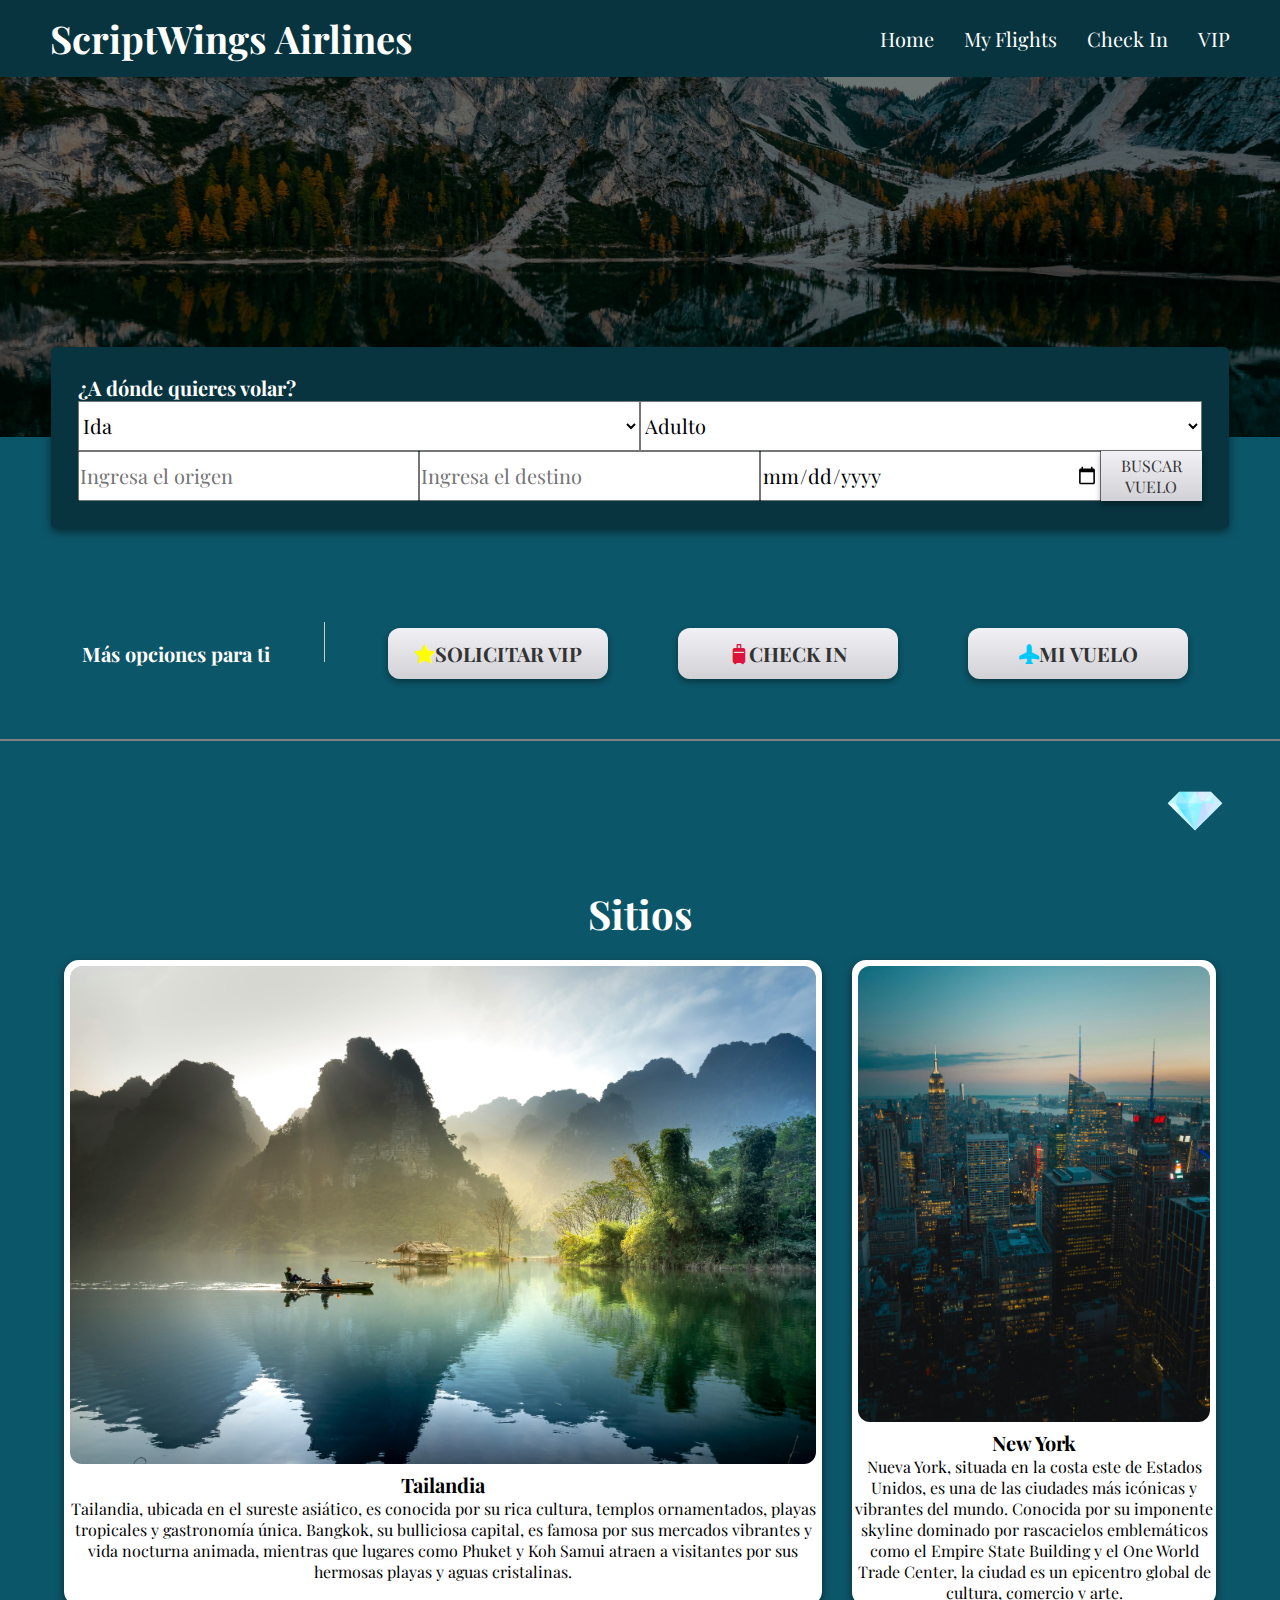
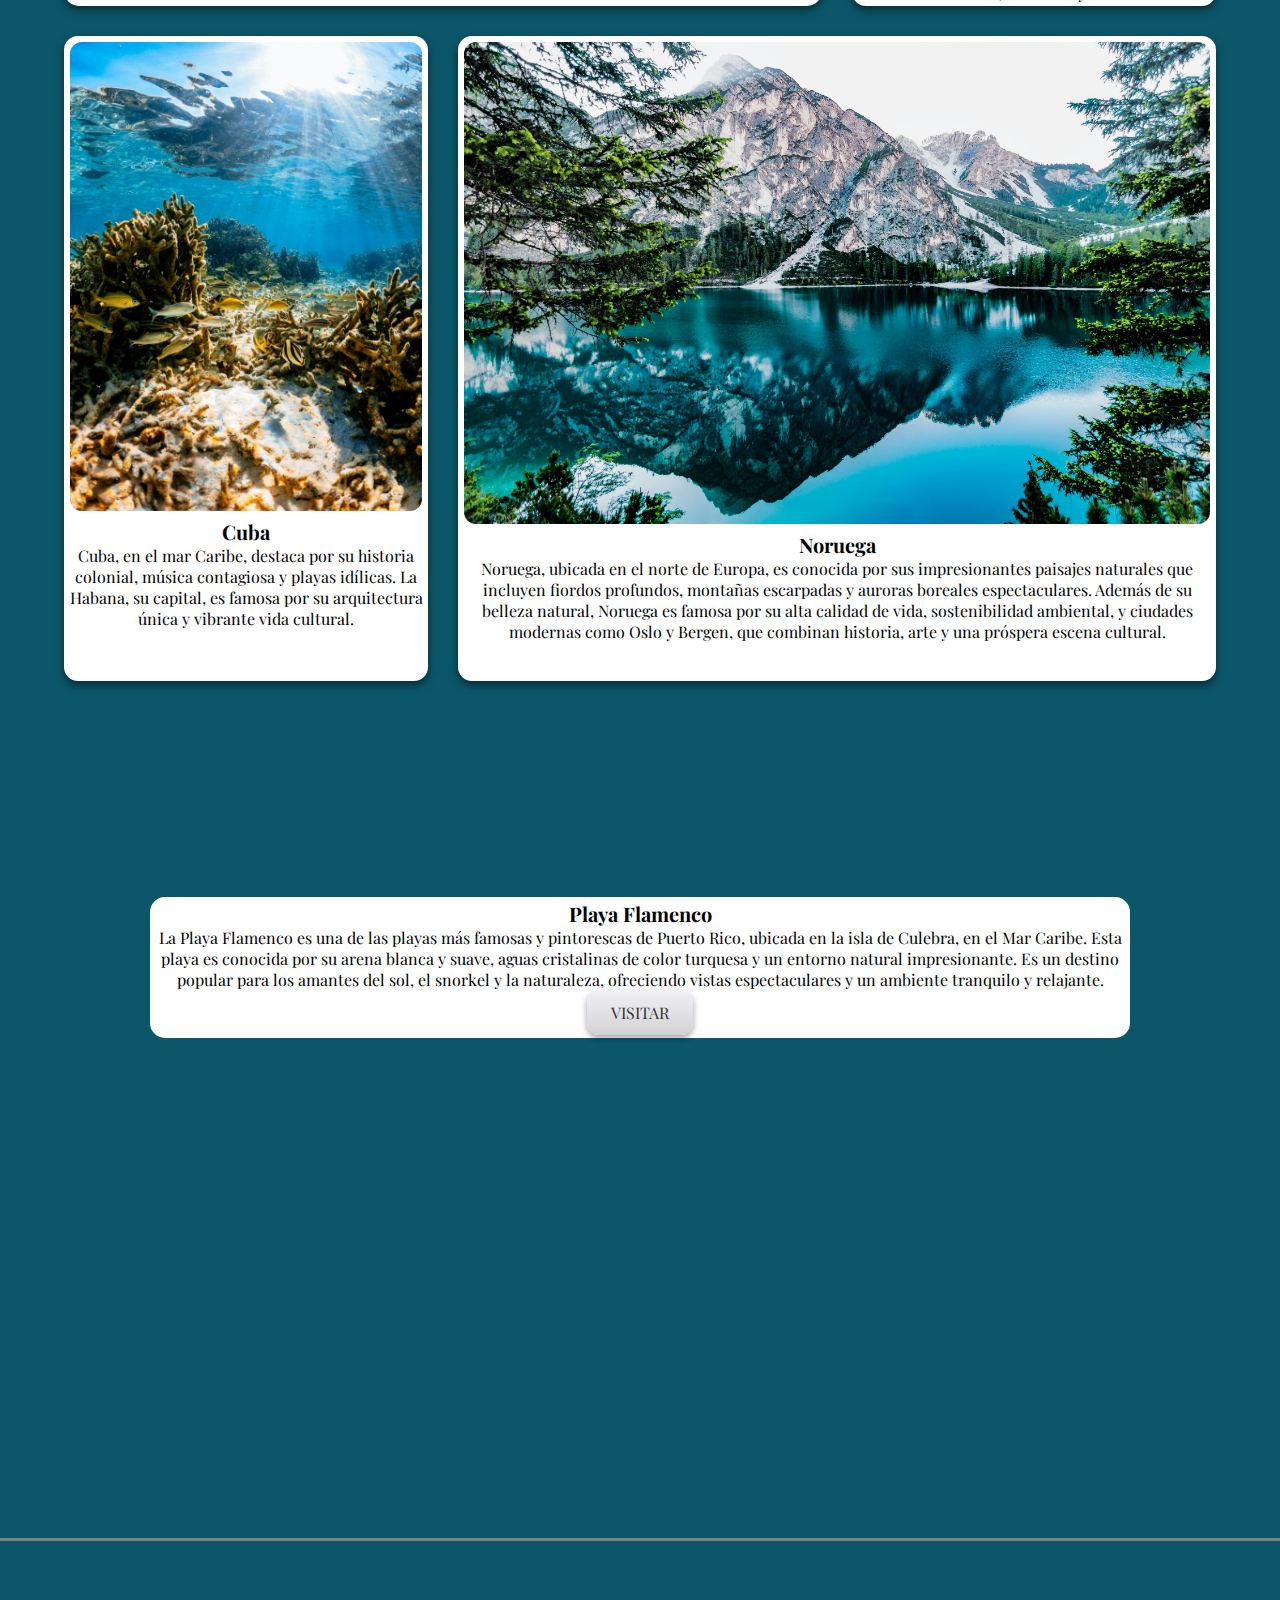
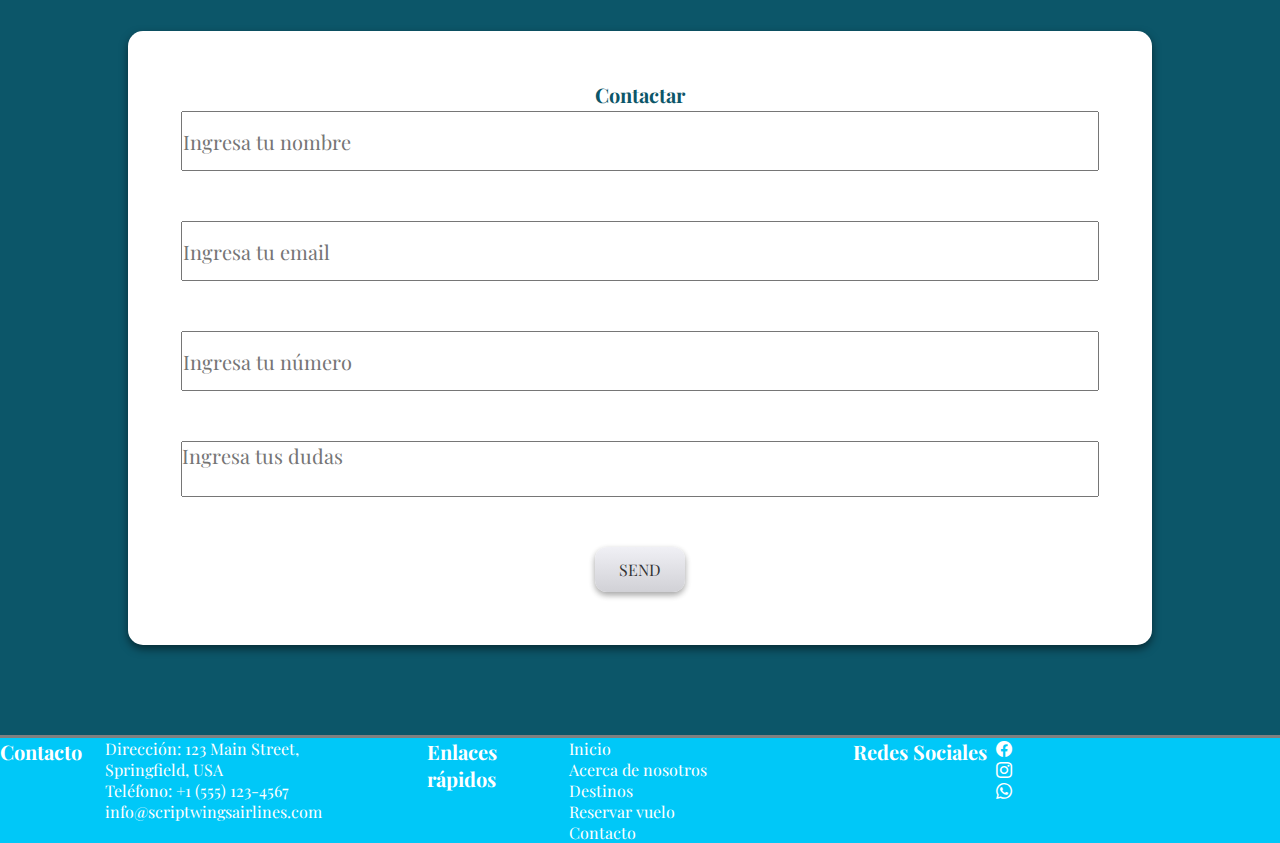
<file: index.html>
<!DOCTYPE html>
<html lang="en">
<head>
    <meta charset="UTF-8">
    <meta name="viewport" content="width=device-width, initial-scale=1.0">
    <title>ScriptWings Airlines</title>
    <meta name="description" content="ScriptWings Airlines ofrece vuelos de alta calidad a destinos internacionales. Reserva tu vuelo y disfruta de un servicio excepcional.">
    <meta name="keywords" content="ScriptWings Airlines, vuelos, viajes, destinos, aerolínea, servicio VIP, check-in">
    <meta name="author" content="ScriptWings Airlines">
    <link rel="preconnect" href="https://fonts.googleapis.com">
    <link rel="preconnect" href="https://fonts.gstatic.com" crossorigin>
    <link href="https://fonts.googleapis.com/css2?family=Merriweather:ital,wght@0,300;0,400;0,700;0,900;1,300;1,400;1,700;1,900&family=Playfair+Display:ital,wght@0,400..900;1,400..900&display=swap" rel="stylesheet">
    <link rel="stylesheet" href="./style/style-scss.css">
    <link rel="stylesheet" href="https://cdn.jsdelivr.net/npm/bootstrap-icons@1.11.3/font/bootstrap-icons.min.css">
</head>
<!--Header-->
<body>
    <header>
        <nav class="nav">
            <h1 class="nav-h1">
                <a href="index.html">ScriptWings Airlines</a>
            </h1>
            <ul class="nav-list">
                <li class="nav-item"><a class="nav-link" href="index.html">Home</a></li>
                <li class="nav-item"><a class="nav-link" href="pages/myflight.html">My Flights</a></li>
                <li class="nav-item"><a class="nav-link" href="pages/checkin.html">Check In</a></li>
                <li class="nav-item"><a class="nav-link" href="pages/vip.html">VIP</a></li>
            </ul>
        </nav>
    </header>
    <main>
        <div class="box-vip">
            <a href="./pages/vip.html">
                <img src="./img/diamond img.gif" alt="Imagen de diamante representando servicio VIP">
            </a>
        </div>
        <!--Section Publicidad-->
        <section class="publicidad">
            <div class="publicidad-div">
            </div>
        </section>
        <!--Section Search-->
        <section class="section-search">
            <div class="search">
            <h2>¿A dónde quieres volar?</h2>
            <div class="search-1">
                <div>
                    <select  id="targetSection" class="ida">
                        <option value="1">Ida</option>
                        <option value="2">Ida y vuelta</option>
                        <option value="3">Multi-Ciudad</option>
                    </select>
                </div>
                <div>
                    <select class="vuelta">
                        <option value="4">Adulto</option>
                        <option value="5">Niño</option>
                        <option value="6">Infante</option>
                    </select>
                </div>
                
            </div>
            <div class="search-2">
                <input type="text" name="From" id="From" placeholder="Ingresa el origen">
                <input type="text" name="To" id="To" placeholder="Ingresa el destino">
                <input type="date" name="fecha" id="fecha" placeholder="Ingresa la fecha">
                <button style="background-color: rgb(6, 92, 161); border-radius: initial;">Buscar Vuelo </button>
            </div>
        </div>
        <div class="search-box">
            <div>
                <h4>
                    Más opciones para ti
                </h4>
            </div>
            <div>
                <hr class="search-box-item">
            </div>
            <div>
                <a href="./pages/vip.html"><button><i class="bi bi-star-fill"></i><h5>Solicitar VIP</h5></button></a>
            </div>
            <div>
                <a href="./pages/checkin.html"><button><i class="bi bi-suitcase2-fill"></i><h5>Check In</h5></button></a>
            </div>
            <div>
                <a href="./pages/myflight.html"><button><i class="bi bi-airplane-fill"></i><h5>Mi vuelo</h5></button></a>
            </div>
        </div>
        </section>
        <!--Sección publicidad 1-->
        <section class="sitios">
            <h2 class="mover-h2">Sitios</h2>
            <div  class="sitios-div">
            <div class="first-item">
                <img src="img/pppppp.jpg" alt="Imagen de Tailandia con sus templos y playas tropicales">
                <h3>Tailandia</h3>
                <p>Tailandia, ubicada en el sureste asiático, es conocida por su rica cultura, templos ornamentados, playas tropicales y gastronomía única. Bangkok, su bulliciosa capital, es famosa por sus mercados vibrantes y vida nocturna animada, mientras que lugares como Phuket y Koh Samui atraen a visitantes por sus hermosas playas y aguas cristalinas.</p>
            </div>
            <div class="third-item">
                <img src="./img/pexels-lukas-rodriguez-1845331-3559235.jpg" alt="Imagen de New York con su icónico skyline">
                <h3>New York</h3>
                <p>Nueva York, situada en la costa este de Estados Unidos, es una de las ciudades más icónicas y vibrantes del mundo. Conocida por su imponente skyline dominado por rascacielos emblemáticos como el Empire State Building y el One World Trade Center, la ciudad es un epicentro global de cultura, comercio y arte.</p>
            </div>
            <div class="fourth-item">
                <img src="./img/pexels-fukajaz-9762762.jpg" alt="Imagen de Cuba mostrando su mar caribe">
                <h3>Cuba</h3>
                <p>Cuba, en el mar Caribe, destaca por su historia colonial, música contagiosa y playas idílicas. La Habana, su capital, es famosa por su arquitectura única y vibrante vida cultural.</p>
            </div>
            <div class="second-item">
                <img src="./img/publi 1.jpg" alt="Imagen de los paisajes naturales de Noruega">
                <h3>Noruega</h3>
                <p>Noruega, ubicada en el norte de Europa, es conocida por sus impresionantes paisajes naturales que incluyen fiordos profundos, montañas escarpadas y auroras boreales espectaculares. Además de su belleza natural, Noruega es famosa por su alta calidad de vida, sostenibilidad ambiental, y ciudades modernas como Oslo y Bergen, que combinan historia, arte y una próspera escena cultural.</p>
            </div>
            </div>
        </section>
        <!--Section Iframe-->
        <section class="iframe">
            <div class="iframe-text">
                <h2>Playa Flamenco</h2>
                <p>La Playa Flamenco es una de las playas más famosas y pintorescas de Puerto Rico, ubicada en la isla de Culebra, en el Mar Caribe. Esta playa es conocida por su arena blanca y suave, aguas cristalinas de color turquesa y un entorno natural impresionante. Es un destino popular para los amantes del sol, el snorkel y la naturaleza, ofreciendo vistas espectaculares y un ambiente tranquilo y relajante.</p>
                <button id="scrollButton">Visitar</button>
            </div>
            <div class="first-iframe-video">
                <iframe width="100%" height="100%" src="https://www.youtube.com/embed/un5ewgg0-zo?si=eu8WvCmZ5_SQodTm" title="YouTube video player" frameborder="0" allow="accelerometer; autoplay; clipboard-write; encrypted-media; gyroscope; picture-in-picture; web-share" referrerpolicy="strict-origin-when-cross-origin" allowfullscreen></iframe>
            </div>
            <div class="second-iframe-video">
                <iframe width="100%" height="100%" src="https://www.youtube.com/embed/OuNiPVajuPw?si=UqHALZ-a84odSPIW" title="YouTube video player" frameborder="0" allow="accelerometer; autoplay; clipboard-write; encrypted-media; gyroscope; picture-in-picture; web-share" referrerpolicy="strict-origin-when-cross-origin" allowfullscreen></iframe>
            </div>
            <div class="iframe-map">
                <iframe class="iframe-iframe-map" src="https://www.google.com/maps/embed?pb=!1m18!1m12!1m3!1d88228.70928859262!2d-65.31559053224947!3d18.292802471920453!2m3!1f0!2f0!3f0!3m2!1i1024!2i768!4f13.1!3m3!1m2!1s0x8c04e8c677f1080d%3A0x7170eea9f0405c15!2sPlaya%20Flamenco!5e0!3m2!1ses-419!2suy!4v1718370687462!5m2!1ses-419!2suy" height="100%" width="100%" style="border:0;" allowfullscreen="" loading="lazy" referrerpolicy="no-referrer-when-downgrade"></iframe>
            </div>
        </section>
        <!--Section contact-->
        <section class="contact">
            <div class="box-contact">
                <h2>Contactar</h2>
            
            <div class="form-contact">
                <input type="text" name="Nombre" id="" placeholder="Ingresa tu nombre">
                <input type="email" name="email" id="" placeholder="Ingresa tu email">
                <input type="number" name="Numero" id="" placeholder="Ingresa tu número">
                <textarea style="resize: none;"  name="Parrafo" id=""  placeholder="Ingresa tus dudas"></textarea>
                <button>Send</button>
            </div>
            </div>
        </section>
    </main>
    <!--Footer-->
    <footer class="footer"> 
        <div class="div-footer">
            <div>
                <h3>Contacto</h3>
                    <ul>
                        <li>Dirección: 123 Main Street, Springfield, USA</li>
                        <li>Teléfono: +1 (555) 123-4567</li>
                        <li>info@scriptwingsairlines.com</li>
                    </ul>
            </div>
            <div>
                <h3>Enlaces rápidos</h3>
                <ul>
                    <li><a href="#">Inicio</a></li>
                    <li><a href="#">Acerca de nosotros</a></li>
                    <li><a href="#">Destinos</a></li>
                    <li><a href="#">Reservar vuelo</a></li>
                    <li><a href="#">Contacto</a></li>
                </ul>
            </div>
            <div>
                <h3>Redes Sociales</h3>
                <ul>
                    <li><a href="#"><i class="bi bi-facebook"></i></a></li>
                    <li><a href="#"><i class="bi bi-instagram"></i></a></li>
                    <li><a href="#"><i class="bi bi-whatsapp"></i></a></li>
                </ul>
            </div>
        </div>
    </footer>
    <script src="https://cdn.jsdelivr.net/npm/bootstrap@5.3.3/dist/js/bootstrap.bundle.min.js" integrity="sha384-YvpcrYf0tY3lHB60NNkmXc5s9fDVZLESaAA55NDzOxhy9GkcIdslK1eN7N6jIeHz" crossorigin="anonymous"></script>
</body>
</html>
</file>
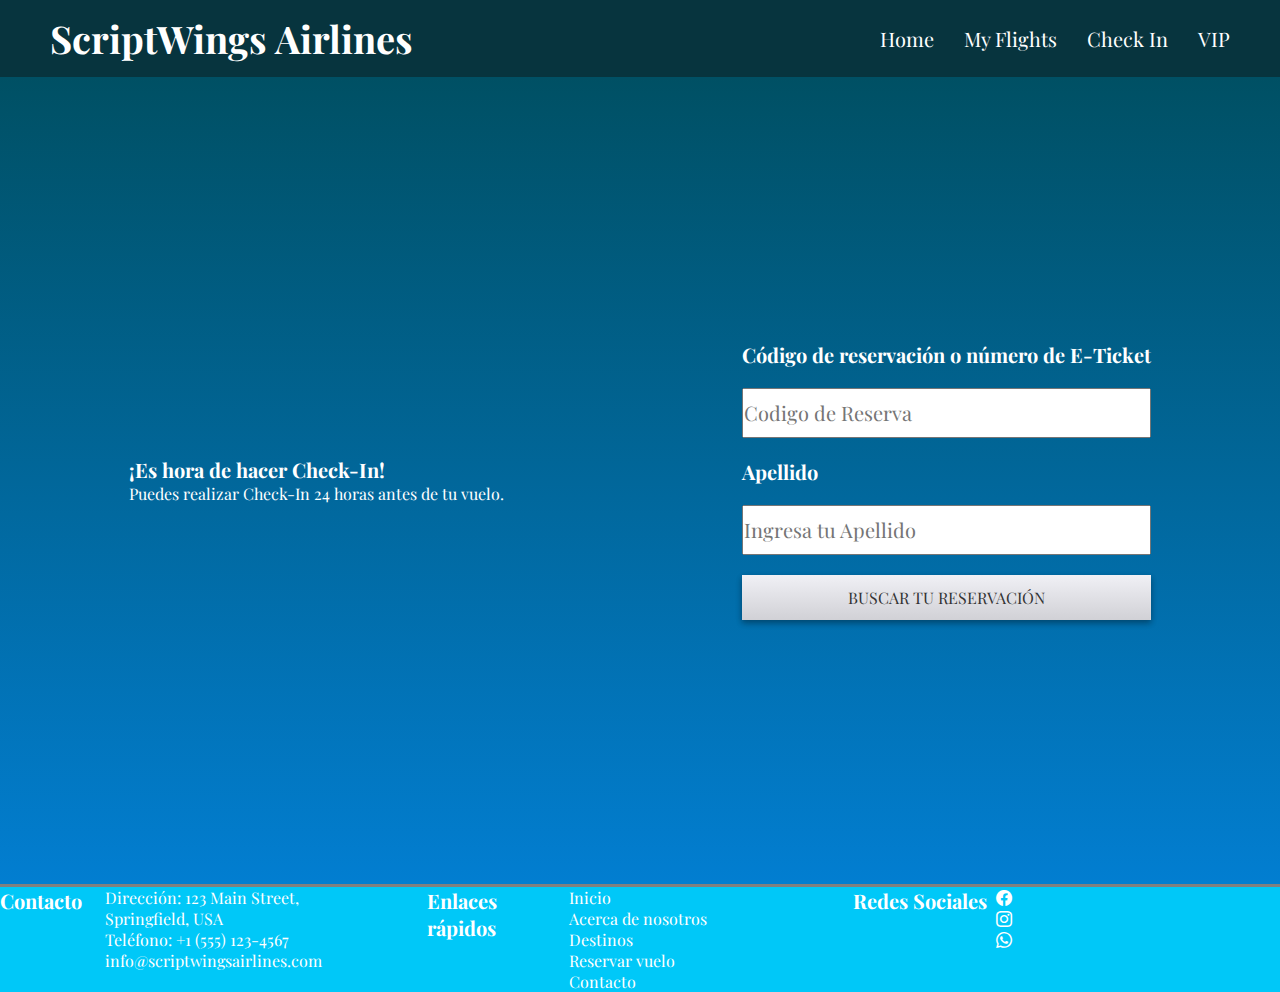
<file: pages/checkin.html>
<!DOCTYPE html>
<html lang="en">
<head>
    <meta charset="UTF-8">
    <meta name="viewport" content="width=device-width, initial-scale=1.0">
    <title>Check in</title>
    <meta name="description" content="Realiza el Check-In online para tu vuelo con ScriptWings Airlines. Ingresa tu código de reservación o número de E-Ticket y tu apellido para buscar tu reservación.">
    <meta name="keywords" content="Check-In, ScriptWings Airlines, vuelos, E-Ticket, reservación, online">
    <meta name="author" content="ScriptWings Airlines">
    <link rel="preconnect" href="https://fonts.googleapis.com">
    <link rel="preconnect" href="https://fonts.gstatic.com" crossorigin>
    <link href="https://fonts.googleapis.com/css2?family=Merriweather:ital,wght@0,300;0,400;0,700;0,900;1,300;1,400;1,700;1,900&family=Playfair+Display:ital,wght@0,400..900;1,400..900&display=swap" rel="stylesheet">
    <link rel="stylesheet" href="../style/style-scss.css">
    <link rel="stylesheet" href="https://cdn.jsdelivr.net/npm/bootstrap-icons@1.11.3/font/bootstrap-icons.min.css">
</head>
<body>
    <!--Header-->
    <header>
        <nav class="nav">
            <h1 class="nav-h1">
                <a href="../index.html">ScriptWings Airlines</a>
            </h1>
            <ul class="nav-list">
                <li class="nav-item"><a class="nav-link" href="../index.html">Home</a></li>
                <li class="nav-item"><a class="nav-link" href="myflight.html">My Flights</a></li>
                <li class="nav-item"><a class="nav-link" href="checkin.html">Check In</a></li>
                <li class="nav-item"><a class="nav-link" href="vip.html">VIP</a></li>
            </ul>
        </nav>
    </header>
    <main class="main-myflight">
        <!--Main-->
        <div class="text-myflight">
            <h2>¡Es hora de hacer Check-In!</h2>
            <p>Puedes realizar Check-In 24 horas antes de tu vuelo.</p>
        </div>
        <div class="input-myflight">
            <div>
                <h2>Código de reservación o número de E-Ticket</h2>
                <input type="text" name="Codigo reserva" id="" placeholder="Codigo de Reserva">
            </div>
            <div>
                <h2>Apellido</h2>
                <input type="text" name="Ingresa tu Apellido" id="" placeholder="Ingresa tu Apellido" style="display: block;">
                <button type="submit">Buscar tu reservación</button>
            </div>
        </div>
    </main>
    <footer class="footer"> 
        <div class="div-footer">
            <div>
                <h3>Contacto</h3>
                    <ul>
                        <li>Dirección: 123 Main Street, Springfield, USA</li>
                        <li>Teléfono: +1 (555) 123-4567</li>
                        <li>info@scriptwingsairlines.com</li>
                    </ul>
            </div>
            <div>
                <h3>Enlaces rápidos</h3>
                <ul>
                    <li><a href="#">Inicio</a></li>
                    <li><a href="#">Acerca de nosotros</a></li>
                    <li><a href="#">Destinos</a></li>
                    <li><a href="#">Reservar vuelo</a></li>
                    <li><a href="#">Contacto</a></li>
                </ul>
            </div>
            <div>
                <h3>Redes Sociales</h3>
                <ul>
                    <li><a href="#"><i class="bi bi-facebook"></i></a></li>
                    <li><a href="#"><i class="bi bi-instagram"></i></a></li>
                    <li><a href="#"><i class="bi bi-whatsapp"></i></a></li>
                </ul>
            </div>
        </div>
    </footer>
    <script src="https://cdn.jsdelivr.net/npm/bootstrap@5.3.3/dist/js/bootstrap.bundle.min.js" integrity="sha384-YvpcrYf0tY3lHB60NNkmXc5s9fDVZLESaAA55NDzOxhy9GkcIdslK1eN7N6jIeHz" crossorigin="anonymous"></script>
</body>
</html>
</file>
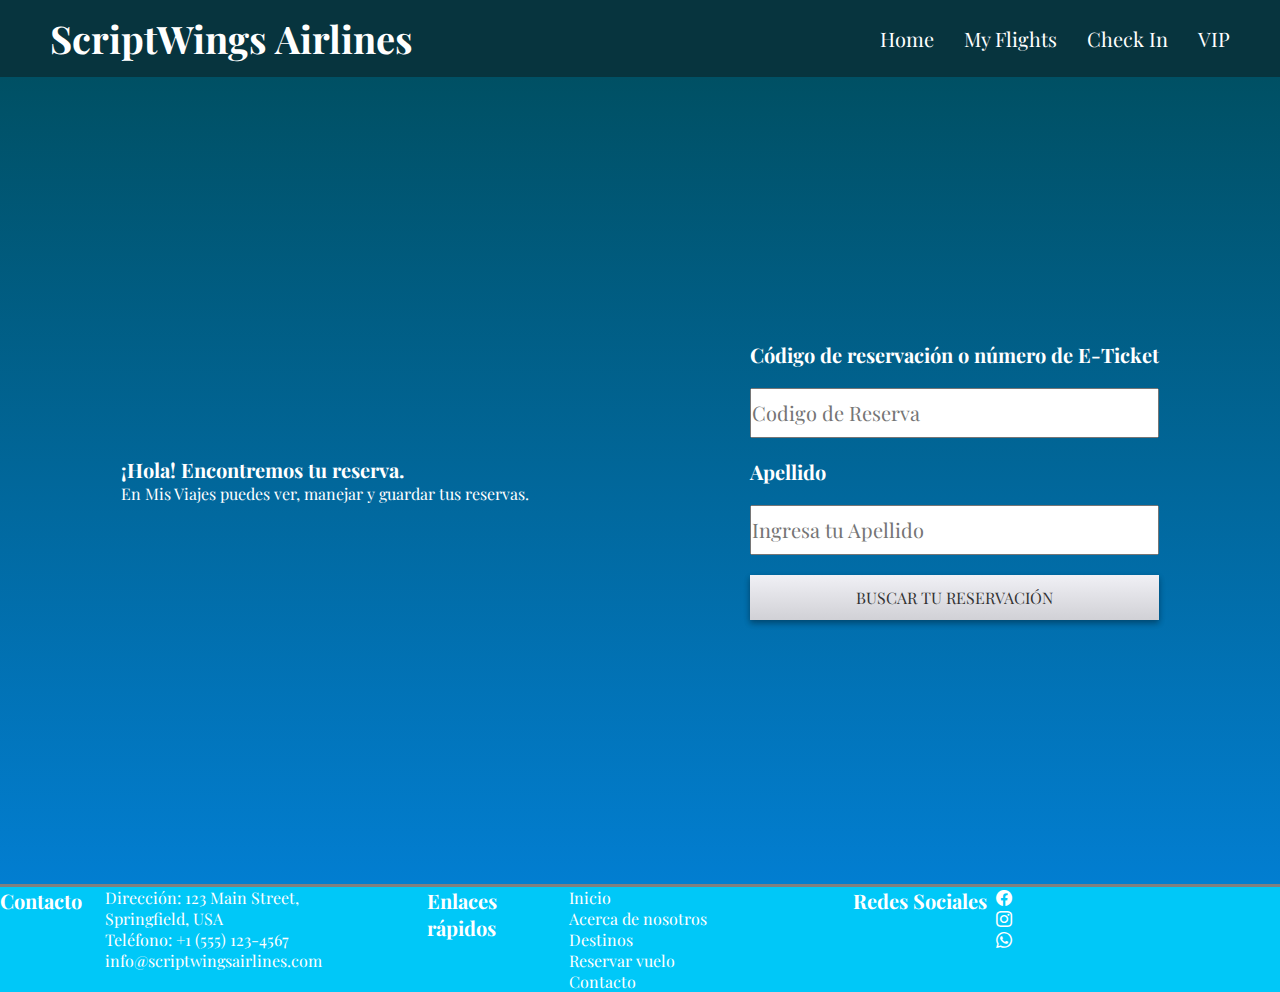
<file: pages/myflight.html>
<!DOCTYPE html>
<html lang="en">
<head>
    <meta charset="UTF-8">
    <meta name="viewport" content="width=device-width, initial-scale=1.0">
    <title>MyFlight</title>
    <meta name="description" content="Gestiona tus reservas de vuelo con ScriptWings Airlines. Ingresa tu código de reservación o número de E-Ticket y tu apellido para buscar tu reserva.">
    <meta name="keywords" content="Mis Viajes, ScriptWings Airlines, vuelos, E-Ticket, reservación, gestión de reservas">
    <meta name="author" content="ScriptWings Airlines">
    <link rel="preconnect" href="https://fonts.googleapis.com">
    <link rel="preconnect" href="https://fonts.gstatic.com" crossorigin>
    <link href="https://fonts.googleapis.com/css2?family=Merriweather:ital,wght@0,300;0,400;0,700;0,900;1,300;1,400;1,700;1,900&family=Playfair+Display:ital,wght@0,400..900;1,400..900&display=swap" rel="stylesheet">
    <link rel="stylesheet" href="../style/style-scss.css">
    <link rel="stylesheet" href="https://cdn.jsdelivr.net/npm/bootstrap-icons@1.11.3/font/bootstrap-icons.min.css">
</head>
<body>
    <!--Header-->
    <header>
        <nav class="nav">
            <h1 class="nav-h1">
                <a href="../index.html">ScriptWings Airlines</a>
            </h1>
            <ul class="nav-list">
                <li class="nav-item"><a class="nav-link" href="../index.html">Home</a></li>
                <li class="nav-item"><a class="nav-link" href="myflight.html">My Flights</a></li>
                <li class="nav-item"><a class="nav-link" href="checkin.html">Check In</a></li>
                <li class="nav-item"><a class="nav-link" href="vip.html">VIP</a></li>
            </ul>
        </nav>
    </header>
    <main class="main-myflight">
        <!--Main-->
        <div class="text-myflight">
            <h2>¡Hola! Encontremos tu reserva.</h2>
            <p>En Mis Viajes puedes ver, manejar y guardar tus reservas.</p>
        </div>
        <div class="input-myflight">
            <div>
                <h2>Código de reservación o número de E-Ticket</h2>
                <input type="text" name="Codigo reserva" id="" placeholder="Codigo de Reserva">
            </div>
            <div>
                <h2>Apellido</h2>
                <input type="text" name="Ingresa tu Apellido" id="" placeholder="Ingresa tu Apellido">
                <button type="submit">Buscar tu reservación</button>
            </div>
            
        </div>
    </main>
    <footer class="footer"> 
        <div class="div-footer">
            <div>
                <h3>Contacto</h3>
                    <ul>
                        <li>Dirección: 123 Main Street, Springfield, USA</li>
                        <li>Teléfono: +1 (555) 123-4567</li>
                        <li>info@scriptwingsairlines.com</li>
                    </ul>
            </div>
            <div>
                <h3>Enlaces rápidos</h3>
                <ul>
                    <li><a href="#">Inicio</a></li>
                    <li><a href="#">Acerca de nosotros</a></li>
                    <li><a href="#">Destinos</a></li>
                    <li><a href="#">Reservar vuelo</a></li>
                    <li><a href="#">Contacto</a></li>
                </ul>
            </div>
            <div>
                <h3>Redes Sociales</h3>
                <ul>
                    <li><a href="#"><i class="bi bi-facebook"></i></a></li>
                    <li><a href="#"><i class="bi bi-instagram"></i></a></li>
                    <li><a href="#"><i class="bi bi-whatsapp"></i></a></li>
                </ul>
            </div>
        </div>
    </footer>
    <script src="https://cdn.jsdelivr.net/npm/bootstrap@5.3.3/dist/js/bootstrap.bundle.min.js" integrity="sha384-YvpcrYf0tY3lHB60NNkmXc5s9fDVZLESaAA55NDzOxhy9GkcIdslK1eN7N6jIeHz" crossorigin="anonymous"></script>
</body>
</html>
</file>
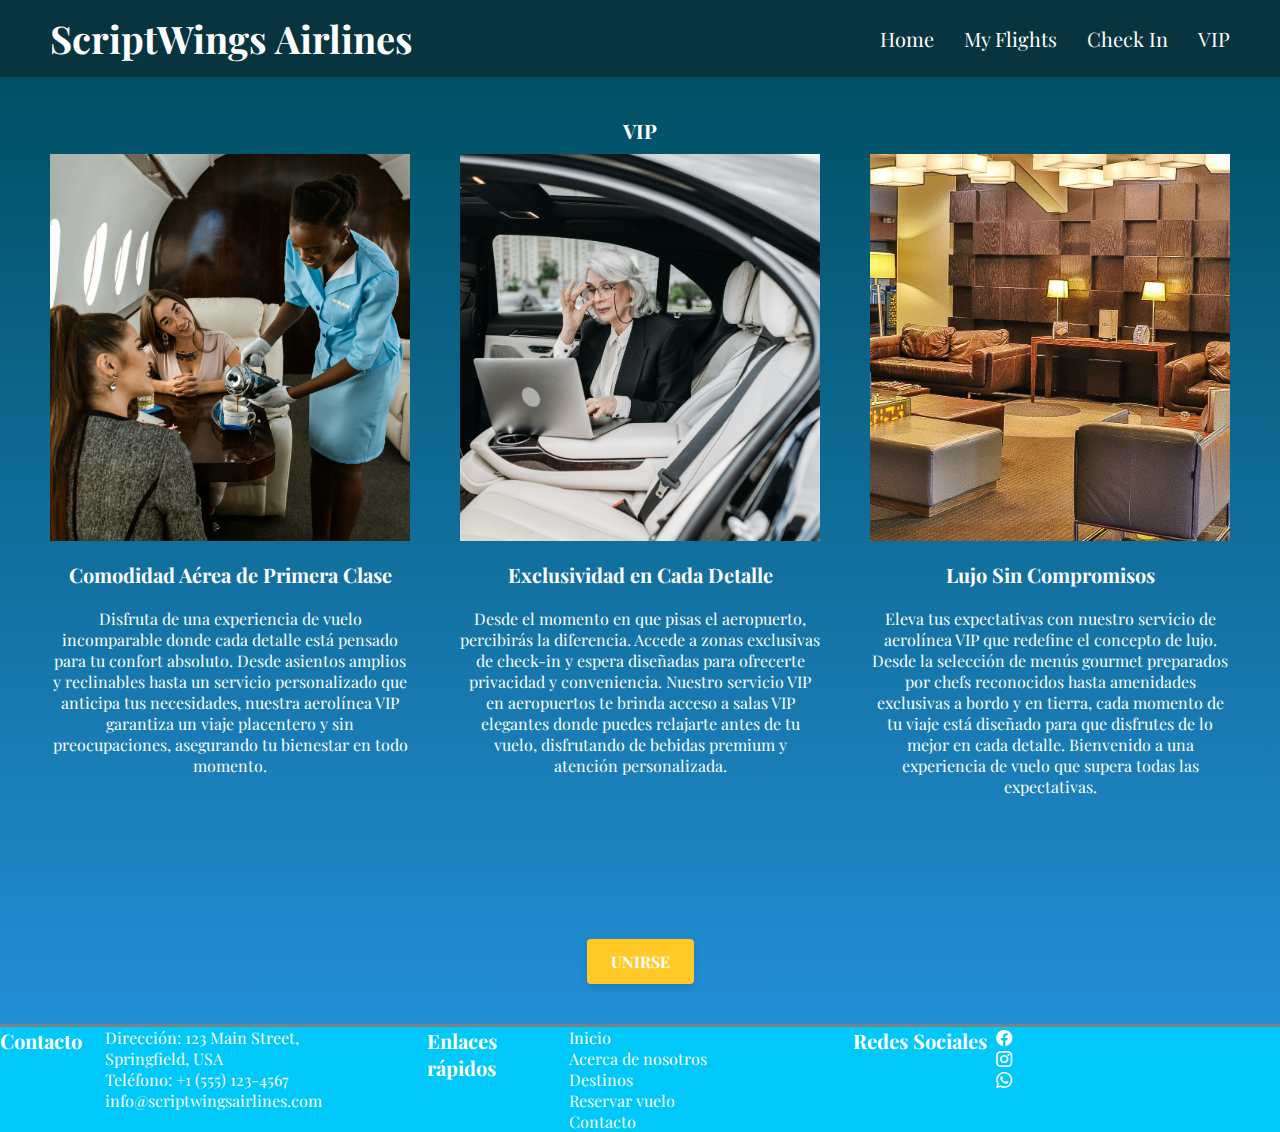
<file: pages/vip.html>
<!DOCTYPE html>
<html lang="en">
<head>
    <meta charset="UTF-8">
    <meta name="viewport" content="width=device-width, initial-scale=1.0">
    <title>Vip</title>
    <meta name="description" content="Disfruta de la experiencia VIP con ScriptWings Airlines. Desde comodidad de primera clase hasta exclusividad en cada detalle, únete y eleva tus expectativas de viaje.">
    <meta name="keywords" content="VIP, ScriptWings Airlines, primera clase, exclusividad, lujo, comodidad aérea">
    <meta name="author" content="ScriptWings Airlines">
    <link rel="preconnect" href="https://fonts.googleapis.com">
    <link rel="preconnect" href="https://fonts.gstatic.com" crossorigin>
    <link href="https://fonts.googleapis.com/css2?family=Merriweather:ital,wght@0,300;0,400;0,700;0,900;1,300;1,400;1,700;1,900&family=Playfair+Display:ital,wght@0,400..900;1,400..900&display=swap" rel="stylesheet">
    <link rel="stylesheet" href="../style/style-scss.css">
    <link rel="stylesheet" href="https://cdn.jsdelivr.net/npm/bootstrap-icons@1.11.3/font/bootstrap-icons.min.css">
</head>
<body>
    <header>
        <nav class="nav">
            <h1 class="nav-h1">
                <a href="../index.html">ScriptWings Airlines</a>
            </h1>
            <ul class="nav-list">
                <li class="nav-item"><a class="nav-link" href="../index.html">Home</a></li>
                <li class="nav-item"><a class="nav-link" href="myflight.html">My Flights</a></li>
                <li class="nav-item"><a class="nav-link" href="checkin.html">Check In</a></li>
                <li class="nav-item"><a class="nav-link" href="vip.html">VIP</a></li>
            </ul>
        </nav>
    </header>
    <!--main-->
    <main class="main-vip">
        <h2>VIP</h2>
        <div class="first-div-vip">
            <div>
                
                <img src="../img/pexels-rdne-5778610.jpg" alt="Pasajero disfrutando de comodidad aérea de primera clase">
                <h3>Comodidad Aérea de Primera Clase</h3>
                <p>Disfruta de una experiencia de vuelo incomparable donde cada detalle está pensado para tu confort absoluto. Desde asientos amplios y reclinables hasta un servicio personalizado que anticipa tus necesidades, nuestra aerolínea VIP garantiza un viaje placentero y sin preocupaciones, asegurando tu bienestar en todo momento.</p>
            </div>
            <div>
                
                <img src="../img/pexels-pavel-danilyuk-8425018.jpg" alt="Servicio de lujo sin compromisos a bordo">
                <h3> Exclusividad en Cada Detalle</h3>
                <p>Desde el momento en que pisas el aeropuerto, percibirás la diferencia. Accede a zonas exclusivas de check-in y espera diseñadas para ofrecerte privacidad y conveniencia. Nuestro servicio VIP en aeropuertos te brinda acceso a salas VIP elegantes donde puedes relajarte antes de tu vuelo, disfrutando de bebidas premium y atención personalizada.</p>
            </div>
            <div>
                
                <img src="../img/201991315362195.jpg" alt="Zona exclusiva de check-in y sala VIP">
                <h3>Lujo Sin Compromisos</h3>
                <p>Eleva tus expectativas con nuestro servicio de aerolínea VIP que redefine el concepto de lujo. Desde la selección de menús gourmet preparados por chefs reconocidos hasta amenidades exclusivas a bordo y en tierra, cada momento de tu viaje está diseñado para que disfrutes de lo mejor en cada detalle. Bienvenido a una experiencia de vuelo que supera todas las expectativas.</p>
            </div>
              
        </div>
        <div>
            <a href="./vipformulario.html"><button class="vip-button">UNIRSE</button></a>
        </div>  
    </main>
    <footer class="footer"> 
        <div class="div-footer">
            <div>
                <h3>Contacto</h3>
                    <ul>
                        <li>Dirección: 123 Main Street, Springfield, USA</li>
                        <li>Teléfono: +1 (555) 123-4567</li>
                        <li>info@scriptwingsairlines.com</li>
                    </ul>
            </div>
            <div>
                <h3>Enlaces rápidos</h3>
                <ul>
                    <li><a href="#">Inicio</a></li>
                    <li><a href="#">Acerca de nosotros</a></li>
                    <li><a href="#">Destinos</a></li>
                    <li><a href="#">Reservar vuelo</a></li>
                    <li><a href="#">Contacto</a></li>
                </ul>
            </div>
            <div>
                <h3>Redes Sociales</h3>
                <ul>
                    <li><a href="#"><i class="bi bi-facebook"></i></a></li>
                    <li><a href="#"><i class="bi bi-instagram"></i></a></li>
                    <li><a href="#"><i class="bi bi-whatsapp"></i></a></li>
                </ul>
            </div>
        </div>
    </footer>
    <script src="https://cdn.jsdelivr.net/npm/bootstrap@5.3.3/dist/js/bootstrap.bundle.min.js" integrity="sha384-YvpcrYf0tY3lHB60NNkmXc5s9fDVZLESaAA55NDzOxhy9GkcIdslK1eN7N6jIeHz" crossorigin="anonymous"></script>
</body>
</html>
</file>
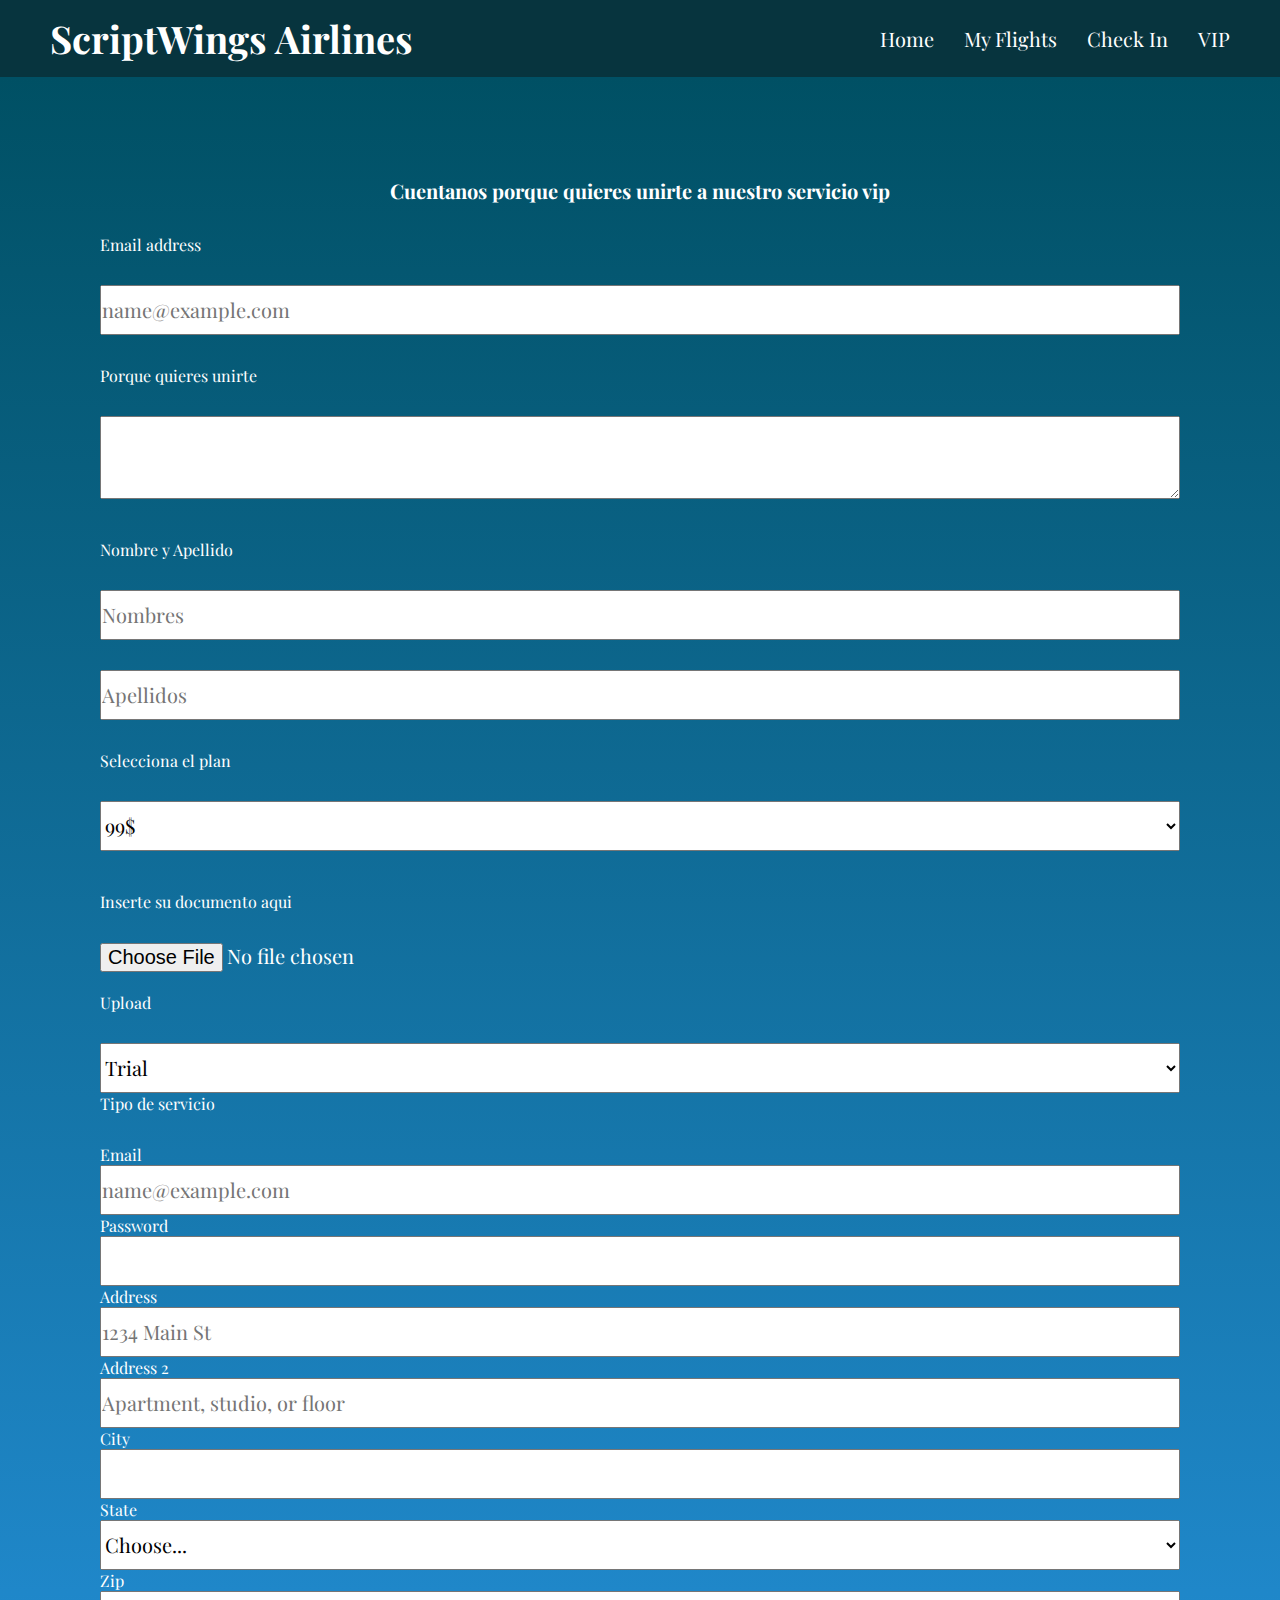
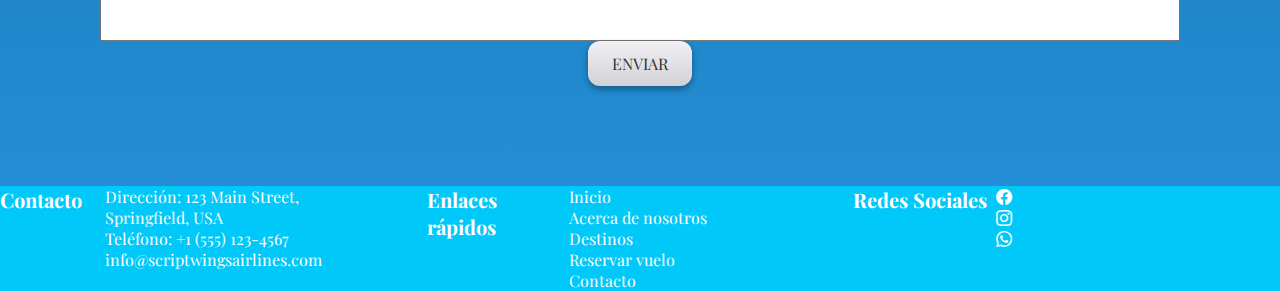
<file: pages/vipformulario.html>
<!DOCTYPE html>
<html lang="en">
<head>
    <meta charset="UTF-8">
    <meta name="viewport" content="width=device-width, initial-scale=1.0">
    <title>Vip</title>
    <meta name="description" content="Únete al servicio VIP de ScriptWings Airlines. Completa el formulario para disfrutar de beneficios exclusivos y una experiencia de vuelo de primera clase.">
    <meta name="keywords" content="VIP, ScriptWings Airlines, formulario VIP, beneficios exclusivos, primera clase, experiencia de vuelo">
    <meta name="author" content="ScriptWings Airlines">
    <link rel="preconnect" href="https://fonts.googleapis.com">
    <link rel="preconnect" href="https://fonts.gstatic.com" crossorigin>
    <link href="https://fonts.googleapis.com/css2?family=Merriweather:ital,wght@0,300;0,400;0,700;0,900;1,300;1,400;1,700;1,900&family=Playfair+Display:ital,wght@0,400..900;1,400..900&display=swap" rel="stylesheet">
    <link rel="stylesheet" href="../style/style-scss.css">
    <link rel="stylesheet" href="https://cdn.jsdelivr.net/npm/bootstrap-icons@1.11.3/font/bootstrap-icons.min.css">
</head>
<body>
  <header>
    <nav class="nav">
        <h1 class="nav-h1">
            <a href="../index.html">ScriptWings Airlines</a>
        </h1>
        <ul class="nav-list">
          <li class="nav-item"><a class="nav-link" href="../index.html">Home</a></li>
          <li class="nav-item"><a class="nav-link" href="myflight.html">My Flights</a></li>
          <li class="nav-item"><a class="nav-link" href="checkin.html">Check In</a></li>
          <li class="nav-item"><a class="nav-link" href="vip.html">VIP</a></li>
        </ul>
    </nav>
</header>
    <!--main-->
    <main>
        <div class="vipformulario"> 
            <div>
                <h3 class="h3-vipformulario">Cuentanos porque quieres unirte a nuestro servicio vip</h3>
                <div class="mb-3">
                    <label for="exampleFormControlInput1" class="form-label">Email address</label>
                    <input type="email" class="form-control" id="exampleFormControlInput1" placeholder="name@example.com">
                  </div>
                  <div class="mb-3">
                    <label for="exampleFormControlTextarea1" class="form-label">Porque quieres unirte</label>
                    <textarea class="form-control" id="exampleFormControlTextarea1" rows="3"></textarea>
                  </div>
            </div>
            <div>
                <div class="input-group">
                    <span class="input-group-text">Nombre y Apellido</span>
                    <input type="text" aria-label="First name" class="form-control" placeholder="Nombres">
                    <input type="text" aria-label="Last name" class="form-control" placeholder="Apellidos">
                </div>
                <div class="input-group mb-3">
                    <label class="input-group-text" for="inputGroupSelect01">Selecciona el plan</label>
                    <select class="form-select" id="inputGroupSelect01">
                      <option selected>99$</option>
                      <option value="1">499$</option>
                      <option value="2">799$</option>
                      <option value="3">1499$</option>
                    </select>
                </div>
            </div>
            <div class="formulario-des">
                <label for="input">Inserte su documento aqui</label>
                <div class="input-group mb-3">
                    <input type="file" class="form-control" id="inputGroupFile02">
                    <label class="input-group-text" for="inputGroupFile02">Upload</label>
                </div>
                <div class="form-floating">
                    <select class="form-select" id="floatingSelect" aria-label="Floating label select example">
                      <option selected>Trial</option>
                      <option value="1">Negocios</option>
                      <option value="2">Privado</option>
                      <option value="3">Civil</option>
                    </select>
                    <label for="floatingSelect">Tipo de servicio</label>
                </div>
                <form class="row g-3">
                    <div class="col-md-6">
                      <label for="inputEmail4" class="form-label">Email</label>
                      <input type="email" class="form-control" id="inputEmail4" placeholder="name@example.com">
                    </div>
                    <div class="col-md-6">
                      <label for="inputPassword4" class="form-label">Password</label>
                      <input type="password" class="form-control" id="inputPassword4">
                    </div>
                    <div class="col-12">
                      <label for="inputAddress" class="form-label">Address</label>
                      <input type="text" class="form-control" id="inputAddress" placeholder="1234 Main St">
                    </div>
                    <div class="col-12">
                      <label for="inputAddress2" class="form-label">Address 2</label>
                      <input type="text" class="form-control" id="inputAddress2" placeholder="Apartment, studio, or floor">
                    </div>
                    <div class="col-md-6">
                      <label for="inputCity" class="form-label">City</label>
                      <input type="text" class="form-control" id="inputCity">
                    </div>
                    <div class="col-md-4">
                      <label for="inputState" class="form-label">State</label>
                      <select id="inputState" class="form-select">
                        <option selected>Choose...</option>
                        <option>...</option>
                      </select>
                    </div>
                    <div class="col-md-2">
                      <label for="inputZip" class="form-label">Zip</label>
                      <input type="text" class="form-control" id="inputZip">
                    </div>
                    
                    <div class="col-122">
                      <button type="submit" class="btn btn-primary">ENVIAR</button>
                    </div>
                  </form>
            </div>
        </div>
    </main>
    <footer class="footer"> 
      <div class="div-footer">
          <div>
              <h3>Contacto</h3>
                  <ul>
                      <li>Dirección: 123 Main Street, Springfield, USA</li>
                      <li>Teléfono: +1 (555) 123-4567</li>
                      <li>info@scriptwingsairlines.com</li>
                  </ul>
          </div>
          <div>
              <h3>Enlaces rápidos</h3>
              <ul>
                  <li><a href="#">Inicio</a></li>
                  <li><a href="#">Acerca de nosotros</a></li>
                  <li><a href="#">Destinos</a></li>
                  <li><a href="#">Reservar vuelo</a></li>
                  <li><a href="#">Contacto</a></li>
              </ul>
          </div>
          <div>
              <h3>Redes Sociales</h3>
              <ul>
                  <li><a href="#"><i class="bi bi-facebook"></i></a></li>
                  <li><a href="#"><i class="bi bi-instagram"></i></a></li>
                  <li><a href="#"><i class="bi bi-whatsapp"></i></a></li>
              </ul>
          </div>
      </div>
  </footer>
    <script src="https://cdn.jsdelivr.net/npm/bootstrap@5.3.3/dist/js/bootstrap.bundle.min.js" integrity="sha384-YvpcrYf0tY3lHB60NNkmXc5s9fDVZLESaAA55NDzOxhy9GkcIdslK1eN7N6jIeHz" crossorigin="anonymous"></script>
</body>
</html>
</file>
<file: style/style-scss.css>
/*Reset css*/
/*Reset de css*/
* {
  font-family: "Playfair Display", serif;
  font-optical-sizing: auto;
  font-weight: weight;
  font-style: normal;
  margin: 0;
  padding: 0;
  box-sizing: border-box;
}

/*Cosas generales*/
input {
  font-size: 20px;
  height: 50px;
}

select {
  font-size: 20px;
  height: 50px;
}

textarea {
  font-size: 20px;
  width: 100%;
}

h6, h5, h4, h3, h2 {
  font-size: 20px;
}

ul, ol {
  list-style: none;
}

/*COMPONENTES*/
.nav-h1 {
  font-size: 38px;
  margin: 0;
  text-decoration: none;
  color: white;
  align-items: baseline;
}
.nav-h1 a {
  text-decoration: none;
  color: white;
}

.nav {
  background-color: #07343e;
  display: flex;
  align-items: center;
  padding: 1%;
  text-align: center;
  justify-content: space-between;
  /*RECUERDA QUE VA AQUI border:blue;*/
  padding-inline: 50px;
}
.nav .nav-list {
  display: flex;
  gap: 30px;
  font-size: 20px;
  justify-content: space-between;
  text-align: center;
  margin-bottom: 0;
}
.nav .nav-link {
  text-decoration: none;
  color: white;
  align-items: center;
}

button {
  background: linear-gradient(to bottom, #f0f0f5, #d1d1d6);
  border: none;
  border-radius: 12px;
  box-shadow: 0 3px 6px rgba(0, 0, 0, 0.16), 0 3px 6px rgba(0, 0, 0, 0.23);
  color: #333;
  cursor: pointer;
  font-size: 16px;
  padding: 12px 24px;
  position: relative;
  transition: all 0.3s ease;
  text-transform: uppercase;
}
button:hover {
  background-color: #ffca28;
  color: #ffffff;
}

.publicidad {
  height: 100vh;
  background-image: url("../img/pexels-francesco-ungaro-1525041.jpg");
  background-size: cover;
  background-position: center;
  display: flex;
  justify-content: center;
  align-items: center;
  height: 40vh;
  position: relative;
}
.publicidad .publicidad-div {
  background-image: url(../img/pexels-francesco-ungaro-1525041.jpg);
  background-size: cover;
  display: flex;
  padding: 6%;
  height: 100vh;
  width: 100%;
  color: #00C8F8;
  justify-content: center;
  flex-direction: column;
  align-items: center;
  gap: 5vh;
  background: linear-gradient(rgba(0, 0, 0, 0.5), rgba(0, 0, 0, 0.5));
  background-size: cover;
  content: "";
  width: 100%;
  height: 100%;
}

.section-search {
  background-color: #0c5669;
  border-bottom-style: solid;
  border-color: gray;
  border-width: 2px;
  color: #00C8F8;
}
.section-search .search {
  margin-right: 4%;
  margin-left: 4%;
  justify-content: center;
  border-radius: 5px;
  position: relative;
  bottom: 10vh;
  padding: 3vh;
  box-shadow: 0 4px 8px rgba(0, 0, 0, 0.5);
  background-color: #07343e;
  color: white;
  align-items: center;
}
.section-search .search .search-1 {
  display: flex;
  justify-content: center;
  width: 100%;
}
.section-search .search .search-1 div {
  width: 100%;
}
.section-search .search .search-1 .ida {
  font-size: 20px;
  width: 100%;
  height: 100%;
  background-color: white;
}
.section-search .search .search-1 .vuelta {
  font-size: 20px;
  width: 100%;
  height: 50px;
  background-color: white;
}
.section-search .search .search-2 {
  display: flex;
  justify-content: center;
  width: 100%;
  align-items: center;
}
.section-search .search .search-2 button {
  height: 100%;
  padding: 0px;
  padding-inline: 20px;
  height: 50px;
}
.section-search .search .search-2 input {
  width: 100%;
  height: 100%;
  height: 50px;
}
.section-search .search-box {
  display: flex;
  justify-content: center;
  align-items: baseline;
  padding-bottom: 50px;
  color: white;
  gap: 50PX;
}
.section-search .search-box div {
  display: flex;
  justify-content: center;
  align-items: center;
  gap: 10px;
}
.section-search .search-box div a {
  display: flex;
  text-decoration: none;
  color: white;
  padding: 10px;
}
.section-search .search-box div a button {
  display: flex;
  width: 220px;
  justify-content: center;
}
.section-search .search-box .search-box-item {
  flex-shrink: 0;
  border-width: 0;
  border-right-width: 0px;
  border-bottom-width: 0px;
  border-style: solid;
  border-color: rgba(0, 0, 0, 0.12);
  border-bottom-width: 0;
  margin-top: 8px;
  margin-bottom: 8px;
  height: auto;
  border-right-width: thin;
  -webkit-align-self: stretch;
  -ms-flex-item-align: stretch;
  align-self: stretch;
  border-color: #CCCCCB;
  height: 40px;
  margin: 0 3.5px;
  -webkit-align-self: center;
  -ms-flex-item-align: center;
  align-self: center;
}

.bi-star-fill {
  color: yellow;
  font-size: 20px;
}

.bi-suitcase2-fill {
  color: crimson;
  font-size: 20px;
}

.bi-airplane-fill {
  color: #00C8F8;
  font-size: 20px;
}

.sitios {
  background-color: #0c5669;
  color: white;
  padding-inline: 5%;
  padding-block: 13%;
  text-align: center;
  height: auto;
  width: 100%;
}
.sitios img {
  width: 100%;
}
.sitios .mover-h2 {
  position: relative;
  bottom: 20px;
  font-size: 40px;
}
.sitios .sitios-div {
  display: grid;
  grid-template-columns: 1fr 1fr 1fr;
  grid-template-rows: 1fr 1fr;
  gap: 30px;
}
.sitios .sitios-div div img {
  padding: 3px;
  border-radius: 15px;
}
.sitios .sitios-div .first-item {
  color: black;
  grid-column: 1/3;
  border-style: so;
  background-color: #ffffff;
  padding: 3px;
  border-radius: 15px;
  text-align: center;
  border-color: #ffffff;
  box-shadow: 0 4px 8px rgba(0, 0, 0, 0.5);
}
.sitios .sitios-div .second-item {
  grid-column: 2/4;
  border-style: solid;
  background-color: #ffffff;
  color: black;
  text-align: center;
  border-radius: 14px;
  border-color: white;
  box-shadow: 0 4px 8px rgba(0, 0, 0, 0.5);
}
.sitios .sitios-div .third-item {
  border-style: solid;
  background-color: #ffffff;
  color: black;
  text-align: center;
  border-radius: 14px;
  border-color: white;
  box-shadow: 0 4px 8px rgba(0, 0, 0, 0.5);
}
.sitios .sitios-div .fourth-item {
  border-style: solid;
  background-color: #ffffff;
  color: black;
  text-align: center;
  border-radius: 14px;
  border-color: white;
  box-shadow: 0 4px 8px rgba(0, 0, 0, 0.5);
}

.iframe {
  display: flex;
  flex-wrap: wrap;
  justify-content: space-around;
  text-align: center;
  gap: 50px;
  padding: 50px;
  background-color: #0c5669;
}
.iframe .iframe-text {
  border-style: solid;
  border-radius: 15px;
  border-color: white;
  background-color: #ffffff;
  margin-inline: 100px;
}
.iframe .iframe-map {
  height: 400px;
}
.iframe .first-iframe-video {
  height: 400px;
}
.iframe .second-iframe-video {
  height: 400px;
}

.contact {
  padding-inline: 10%;
  padding-block: 10vh;
  background-color: #0c5669;
  border-style: solid;
  border-color: grey;
  border-left: none;
  border-right: none;
  border-bottom: none;
  border-style: solid;
  border-right: none;
  border-left: none;
  border-color: grey;
}
.contact .box-contact {
  background-color: #ffffff;
  display: grid;
  grid-template-columns: 1fr;
  justify-content: center;
  padding: 50px;
  border-radius: 15px;
  box-shadow: 0 4px 8px rgba(0, 0, 0, 0.5);
  width: 100%;
  color: #0c5669;
  text-align: center;
}
.contact .form-contact {
  display: flex;
  flex-direction: column;
  gap: 50px;
  padding: 3px;
  justify-content: space-around;
  align-items: center;
  width: 100%;
}
.contact .form-contact input, .contact .form-contacttextarea {
  height: 60px;
  width: 100%;
}
.contact .form-contact button {
  align-items: center;
}

.box-vip {
  z-index: 20;
  color: #00e2ff;
  position: fixed;
  bottom: 50px;
  right: 50px;
}
.box-vip a {
  display: inline-block;
  width: 70px;
  height: 70px;
}
.box-vip a img {
  width: 70px;
  height: 70px;
}

footer {
  background-color: #00C8F8;
  color: white;
}
footer ul li a {
  text-decoration: none;
  color: white;
}
footer div {
  display: grid;
  grid-template-columns: 1fr 1fr 1fr;
}

/*ESTILOS DE LAS PAGES*/
.main-myflight {
  display: flex;
  width: 100%;
  justify-content: space-around;
  align-items: center;
  background-color: #0c5669;
  background-image: linear-gradient(to bottom, #005064, #027ed1);
  border-style: solid;
  border-color: grey;
  border-top: none;
  border-left: none;
  border-right: none;
  padding: 20px;
  height: 90vh;
  color: white;
  gap: 20px;
}
.main-myflight .input-myflight {
  display: flex;
  flex-direction: column;
  justify-content: center;
  align-items: center;
  gap: 20px;
}
.main-myflight .input-myflight div {
  display: flex;
  gap: 20px;
  flex-direction: column;
  width: 100%;
}
.main-myflight .input-myflight div input {
  height: 50px;
}
.main-myflight .input-myflight div button {
  width: 100%;
  border-radius: initial;
}

.main-vip {
  padding: 40px;
  background-color: #0c5669;
  background-image: linear-gradient(to bottom, #005064, #238ed6);
  color: white;
  text-align: center;
  border-style: solid;
  border-color: grey;
  border-left: none;
  border-right: none;
  border-top: none;
  justify-content: center;
}
.main-vip .first-div-vip {
  display: grid;
  width: 100%;
  grid-template-columns: 1fr 1fr 1fr;
  padding: 10px;
  gap: 50px;
}
.main-vip .first-div-vip img {
  width: 100%;
  height: 50%;
  object-fit: cover;
}
.main-vip .first-div-vip div {
  display: flex;
  flex-direction: column;
  gap: 20px;
}
.main-vip .vip-button {
  background: initial;
  display: flex !important;
  justify-content: center !important;
  align-items: center !important;
  display: inline-block !important;
  background-color: initial !important;
  color: initial !important;
  border: initial !important;
  padding: initial !important;
  display: inline-block !important;
  padding: 12px 24px !important;
  font-size: 16px !important;
  font-weight: bold !important;
  text-transform: uppercase !important;
  color: #ffffff !important;
  background-color: #ffca28 !important;
  border: none !important;
  border-radius: 4px !important;
  box-shadow: 0 4px 6px rgba(0, 0, 0, 0.1) !important;
  transition: all 0.3s ease !important;
}
.main-vip .vip-button:hover {
  background-color: #fce08e !important;
  transform: translateY(-2px) !important;
  box-shadow: 0 6px 8px rgba(0, 0, 0, 0.2) !important;
}
.main-vip .vip-button:active {
  transform: translateY(0) !important;
  box-shadow: 0 2px 4px rgba(0, 0, 0, 0.1) !important;
}

.vipformulario {
  display: flex;
  flex-direction: column;
  justify-content: center;
  align-items: center;
  gap: 40px;
  padding: 100px;
  min-height: 80vh;
  background-color: #0c5669;
  background-image: linear-gradient(to bottom, #005064, #238ed6);
  color: white;
}
.vipformulario div {
  display: flex;
  flex-direction: column;
  justify-content: center;
  gap: 30px;
  width: 100%;
}
.vipformulario div h3 {
  text-align: center;
}
.vipformulario .formulario-des div {
  width: 100%;
  gap: initial;
}
.vipformulario .col-122 {
  display: flex;
  justify-content: center;
  align-items: center;
}

/*MEDIAQUERIES*/
@media (max-width: 1126px) {
  .section-search .search-box {
    display: flex;
    flex-direction: column;
    justify-content: center;
    align-items: center;
  }
  .section-search .search-box .search-box-item {
    display: none;
  }
}
@media (max-width: 804px) {
  .sitios .sitios-div {
    display: flex;
    flex-wrap: wrap;
  }
  .nav {
    background-color: #004557;
    display: flex;
    flex-wrap: wrap;
    justify-content: center;
    padding: 1%;
    text-align: center;
    border-style: solid;
    border: blue;
    padding-inline: 50px;
  }
  .publicidad-div {
    display: flex;
    flex-wrap: wrap;
  }
  .search-box {
    display: flex;
    flex-direction: column;
    justify-content: center;
    align-items: center;
    padding-bottom: 70px;
    color: white;
    gap: 50PX;
  }
  .section-search {
    text-align: center;
    display: flex;
    flex-direction: column;
    justify-content: space-between;
    align-items: center;
    text-align: center;
  }
  .search-box-item {
    display: none;
  }
  .iframe .iframe-text {
    margin-inline: 0px;
  }
  .main-myflight {
    display: flex;
    flex-direction: column;
  }
  .input-myflight {
    display: flex;
    flex-direction: column;
  }
  .input-myflight div {
    display: flex;
    flex-direction: column;
  }
  .first-div-vip {
    display: flex;
    flex-direction: column;
    padding: 10px;
  }
  .first-div-vip div img {
    height: 400px;
    object-fit: cover;
  }
  .vipformulario {
    display: flex;
    flex-direction: column;
    gap: 40px;
    padding: 10px;
    min-height: 80vh;
    background-color: #005064;
    background-image: linear-gradient(to bottom, #005064, #238ed6);
    color: white;
  }
  .vipformulario div {
    display: flex;
    flex-direction: column;
    justify-content: baseline;
    gap: 30px;
    width: 100%;
  }
  .formulario-des div {
    width: 100%;
    gap: initial;
  }
  .box-vip {
    display: none;
  }
}
@media (max-width: 674px) {
  .contact .form-contact input {
    font-size: 20px;
  }
  .search {
    margin-right: 4%;
    margin-left: 4%;
    justify-content: center;
    border-radius: 5px;
    position: relative;
    bottom: 10vh;
    background-color: white;
    padding: 3vh;
    box-shadow: 0 4px 8px rgba(0, 0, 0, 0.5);
    background-color: #026680;
    color: white;
    align-items: center;
  }
  .section-search .search .search-2 button {
    width: 100%;
    height: 50px;
  }
  .section-search .search .search-2 input {
    font-size: 20px;
    height: 50px;
  }
  .section-search .search .search-1 .vuelta {
    width: 100%;
    font-size: 20px;
  }
  .section-search .search .search-1 .ida {
    width: 100%;
    height: 50px;
    font-size: 20px;
  }
  .main-vip .first-div-vip {
    display: flex;
    flex-direction: column;
    padding: 10px;
  }
  .ida {
    width: 100%;
  }
  .vuelta {
    width: 100%;
  }
  .millas {
    text-align: center;
    width: 100%;
  }
  .search-1 {
    display: flex;
    flex-direction: column;
  }
  .search-2 {
    display: flex;
    flex-direction: column;
  }
  .img-contact img {
    display: none;
  }
  .box-contact {
    display: flex;
    flex-direction: column;
    padding: 20px;
  }
  .contact .box-contact {
    padding: 20px;
  }
}
@media (max-width: 568px) {
  .first-iframe-video {
    width: 400;
  }
  .footer div {
    display: flex;
    flex-direction: column;
  }
}
@media (max-width: 470px) {
  .main-myflight .input-myflight div input {
    height: 50px;
    font-size: 20px;
  }
  .nav {
    padding: 0px;
  }
  .nav .nav-list {
    padding: 0px;
    gap: 15px;
  }
  header nav h1 {
    display: none;
  }
  header nav {
    padding: 0;
    padding-inline: 0;
    gap: 1px;
  }
  .millas {
    font-size: 2.4vh;
  }
}

/*# sourceMappingURL=style-scss.css.map */
</file>
